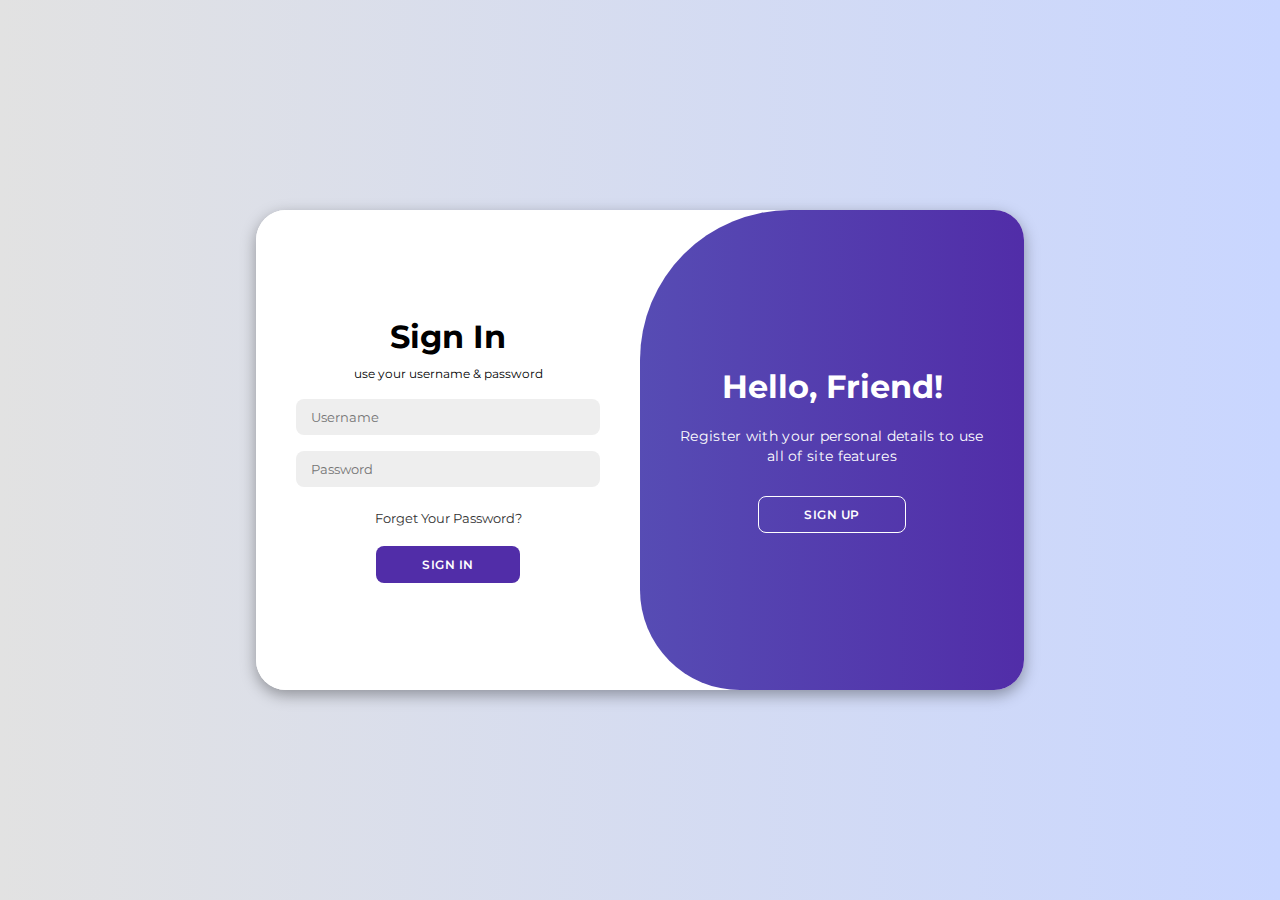
<file: templates/login.html>
<!DOCTYPE html>
<html lang="en">

<head>
    <meta charset="UTF-8">
    <meta name="viewport" content="width=device-width, initial-scale=1.0">
    <link rel="stylesheet" href="https://cdnjs.cloudflare.com/ajax/libs/font-awesome/6.4.2/css/all.min.css">
    <link rel="stylesheet" href="/static/style1.css">
    <title>College Enquiry Chatbot</title>
</head>

<body>

    <div class="container" id="container">
        <div class="form-container sign-up">
            <form action="/signup" method="post">
                <h1>Create Account</h1>
                <!-- <div class="social-icons">
                    <a href="#" class="icon"><i class="fa-brands fa-google-plus-g"></i></a>
                    <a href="#" class="icon"><i class="fa-brands fa-facebook-f"></i></a>
                    <a href="#" class="icon"><i class="fa-brands fa-github"></i></a>
                    <a href="#" class="icon"><i class="fa-brands fa-linkedin-in"></i></a>
                </div> -->
                <span>or use your email for registeration</span>
                <input type="text" name="username" placeholder="Username" required>
                <input type="email" name="email" placeholder="Email" required>
                <input type="password" name="password" placeholder="Password" required>
                <button>Sign Up</button>
            </form>
        </div>
        <div class="form-container sign-in">
            <form action="/login" method="post">
                <h1>Sign In</h1>
                <!-- <div class="social-icons">
                    <a href="#" class="icon"><i class="fa-brands fa-google-plus-g"></i></a>
                    <a href="#" class="icon"><i class="fa-brands fa-facebook-f"></i></a>
                    <a href="#" class="icon"><i class="fa-brands fa-github"></i></a>
                    <a href="#" class="icon"><i class="fa-brands fa-linkedin-in"></i></a>
                </div> -->
                <span>use your username & password</span>
                <input type="text" name="username" placeholder="Username" required>
                <input type="password" name="password" placeholder="Password" required>
                <a href="#">Forget Your Password?</a>
                <button>Sign In</button>
            </form>
        </div>
        <div class="toggle-container">
            <div class="toggle">
                <div class="toggle-panel toggle-left">
                    <h1>Welcome Back!</h1>
                    <p>Enter your personal details to use all of site features</p>
                    <button class="hidden" id="login">Sign In</button>
                </div>
                <div class="toggle-panel toggle-right">
                    <h1>Hello, Friend!</h1>
                    <p>Register with your personal details to use all of site features</p>
                    <button class="hidden" id="register">Sign Up</button>
                </div>
            </div>
        </div>
    </div>

    <script src="/static/script.js"></script>
    <script>
        document.getElementById('signupForm').addEventListener('submit', function (event) {
            // Prevent the form from submitting normally
            event.preventDefault();
            // Redirect to the login page after signup
            window.location.href = "/login";
        });
    </script>
</body>

</html>
</file>
<file: static/style1.css>
@import url('https://fonts.googleapis.com/css2?family=Montserrat:wght@300;400;500;600;700&display=swap');

*{
    margin: 0;
    padding: 0;
    box-sizing: border-box;
    font-family: 'Montserrat', sans-serif;
}

body{
    background-color: #c9d6ff;
    background: linear-gradient(to right, #e2e2e2, #c9d6ff);
    display: flex;
    align-items: center;
    justify-content: center;
    flex-direction: column;
    height: 100vh;
}

.container{
    background-color: #fff;
    border-radius: 30px;
    box-shadow: 0 5px 15px rgba(0, 0, 0, 0.35);
    position: relative;
    overflow: hidden;
    width: 768px;
    max-width: 100%;
    min-height: 480px;
}

.container p{
    font-size: 14px;
    line-height: 20px;
    letter-spacing: 0.3px;
    margin: 20px 0;
}

.container span{
    font-size: 12px;
    margin-top: 10px;
    margin-bottom: 10px;
}

.container a{
    color: #333;
    font-size: 13px;
    text-decoration: none;
    margin: 15px 0 10px;
}

.container button{
    background-color: #512da8;
    color: #fff;
    font-size: 12px;
    padding: 10px 45px;
    border: 1px solid transparent;
    border-radius: 8px;
    font-weight: 600;
    letter-spacing: 0.5px;
    text-transform: uppercase;
    margin-top: 10px;
    cursor: pointer;
}

.container button.hidden{
    background-color: transparent;
    border-color: #fff;
}

.container form{
    background-color: #fff;
    display: flex;
    align-items: center;
    justify-content: center;
    flex-direction: column;
    padding: 0 40px;
    height: 100%;
}

.container input{
    background-color: #eee;
    border: none;
    margin: 8px 0;
    padding: 10px 15px;
    font-size: 13px;
    border-radius: 8px;
    width: 100%;
    outline: none;
}

.form-container{
    position: absolute;
    top: 0;
    height: 100%;
    transition: all 0.6s ease-in-out;
}

.sign-in{
    left: 0;
    width: 50%;
    z-index: 2;
}

.container.active .sign-in{
    transform: translateX(100%);
}

.sign-up{
    left: 0;
    width: 50%;
    opacity: 0;
    z-index: 1;
}

.container.active .sign-up{
    transform: translateX(100%);
    opacity: 1;
    z-index: 5;
    animation: move 0.6s;
}

@keyframes move{
    0%, 49.99%{
        opacity: 0;
        z-index: 1;
    }
    50%, 100%{
        opacity: 1;
        z-index: 5;
    }
}

.social-icons{
    margin: 20px 0;
}

.social-icons a{
    border: 1px solid #ccc;
    border-radius: 20%;
    display: inline-flex;
    justify-content: center;
    align-items: center;
    margin: 0 3px;
    width: 40px;
    height: 40px;
}

.toggle-container{
    position: absolute;
    top: 0;
    left: 50%;
    width: 50%;
    height: 100%;
    overflow: hidden;
    transition: all 0.6s ease-in-out;
    border-radius: 150px 0 0 100px;
    z-index: 1000;
}

.container.active .toggle-container{
    transform: translateX(-100%);
    border-radius: 0 150px 100px 0;
}

.toggle{
    background-color: #512da8;
    height: 100%;
    background: linear-gradient(to right, #5c6bc0, #512da8);
    color: #fff;
    position: relative;
    left: -100%;
    height: 100%;
    width: 200%;
    transform: translateX(0);
    transition: all 0.6s ease-in-out;
}

.container.active .toggle{
    transform: translateX(50%);
}

.toggle-panel{
    position: absolute;
    width: 50%;
    height: 100%;
    display: flex;
    align-items: center;
    justify-content: center;
    flex-direction: column;
    padding: 0 30px;
    text-align: center;
    top: 0;
    transform: translateX(0);
    transition: all 0.6s ease-in-out;
}

.toggle-left{
    transform: translateX(-200%);
}

.container.active .toggle-left{
    transform: translateX(0);
}

.toggle-right{
    right: 0;
    transform: translateX(0);
}

.container.active .toggle-right{
    transform: translateX(200%);
}
</file>
